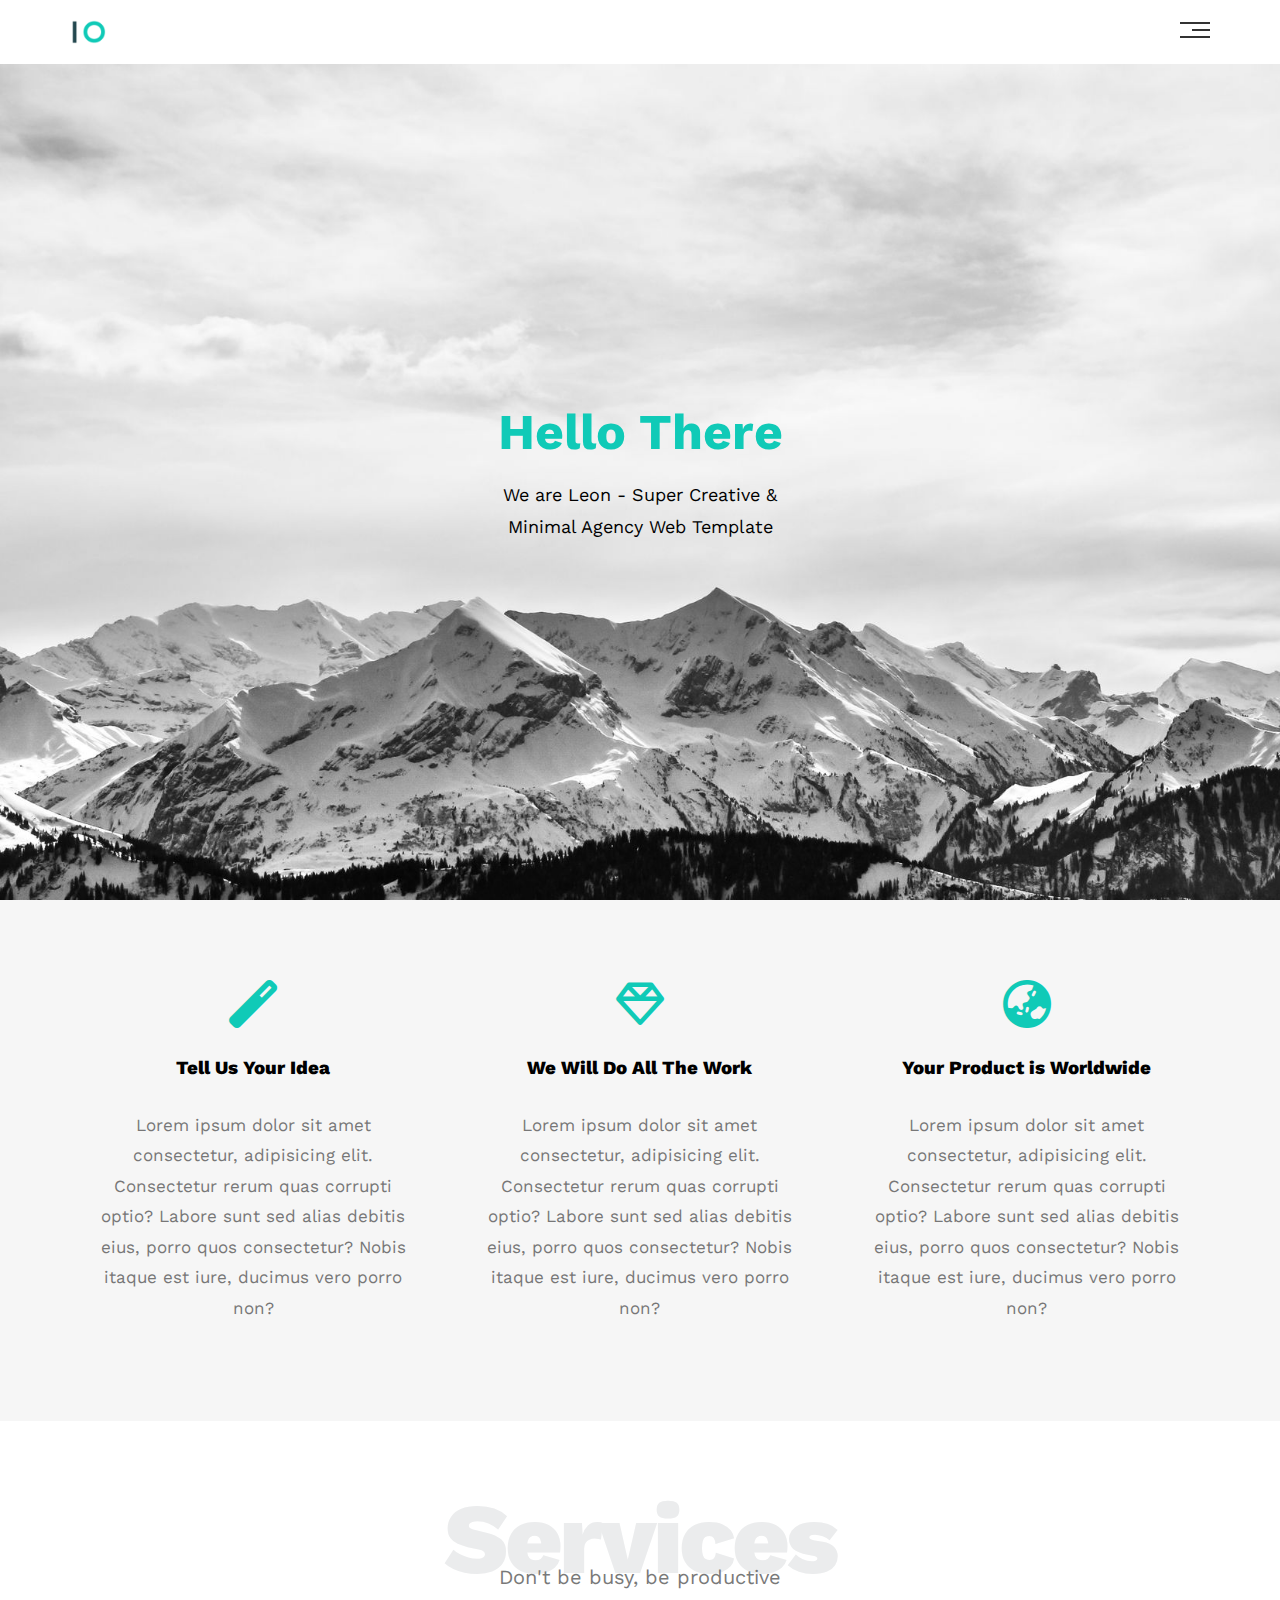
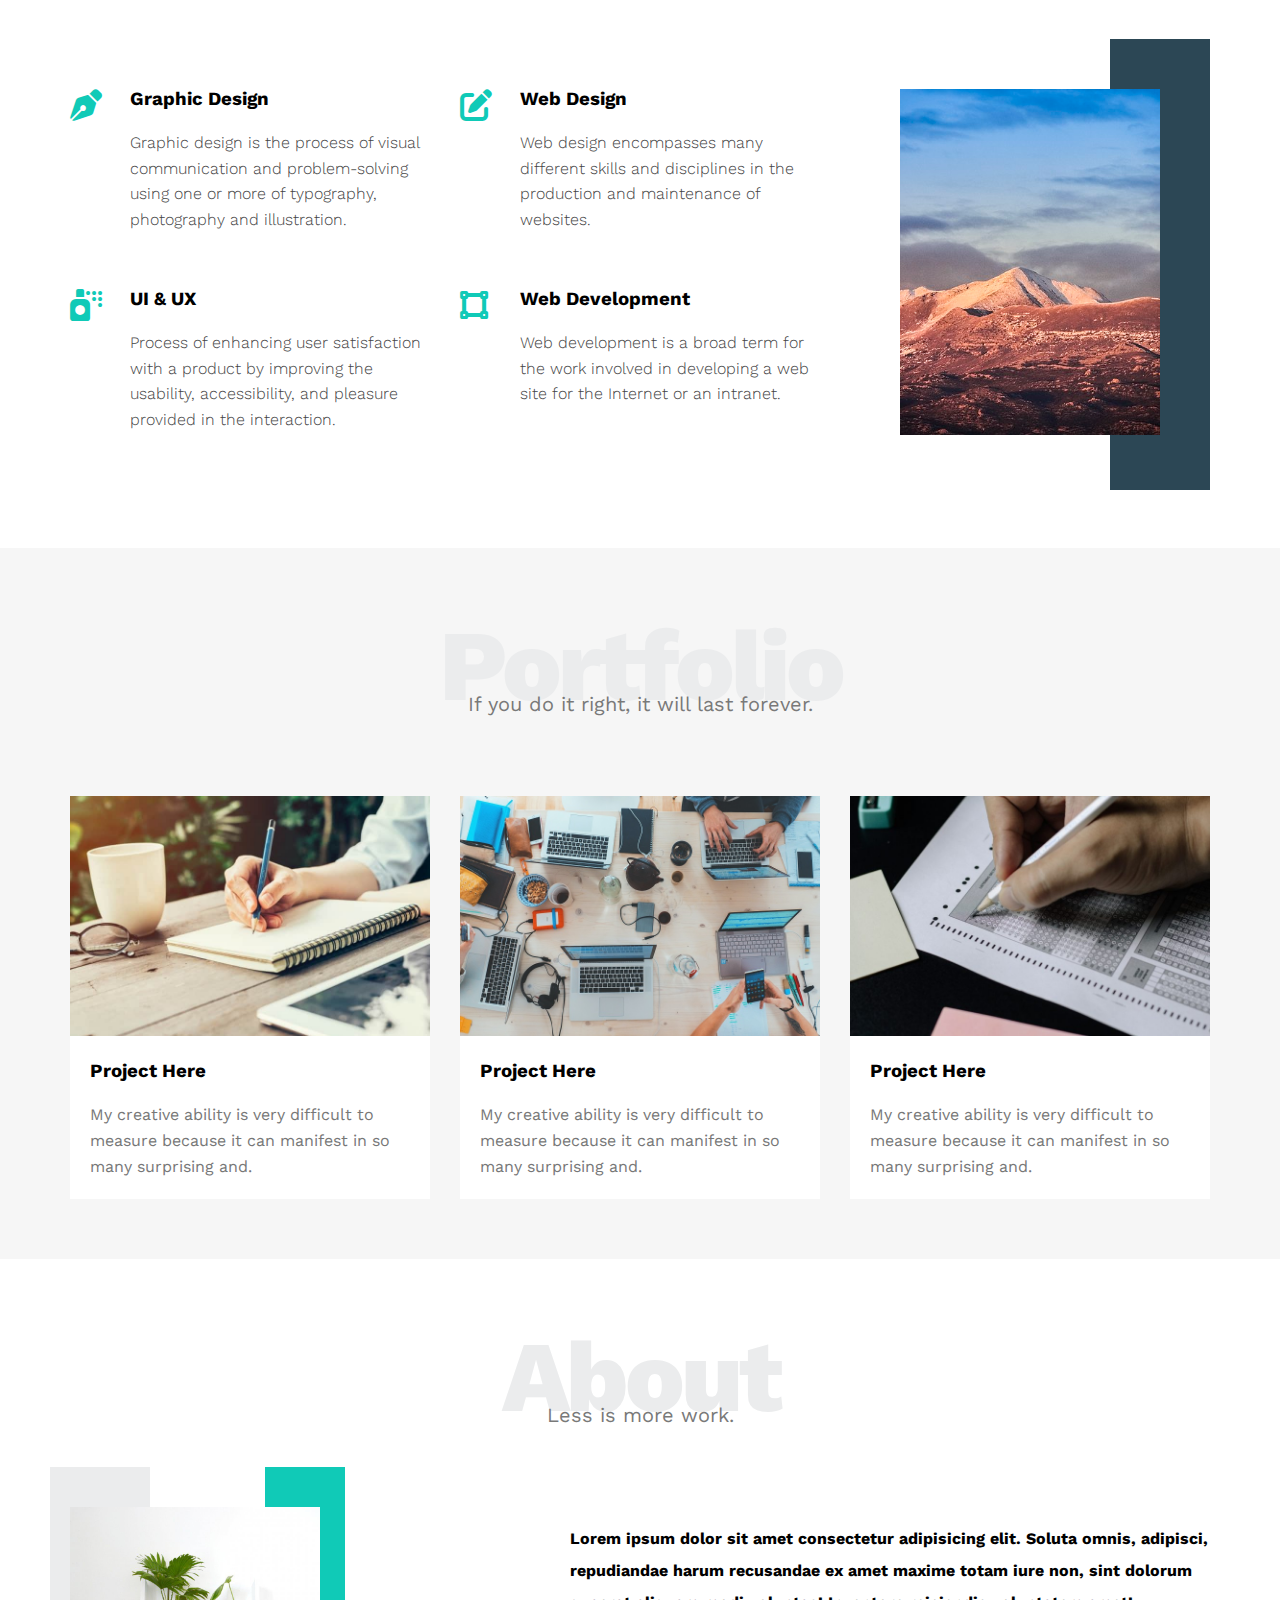
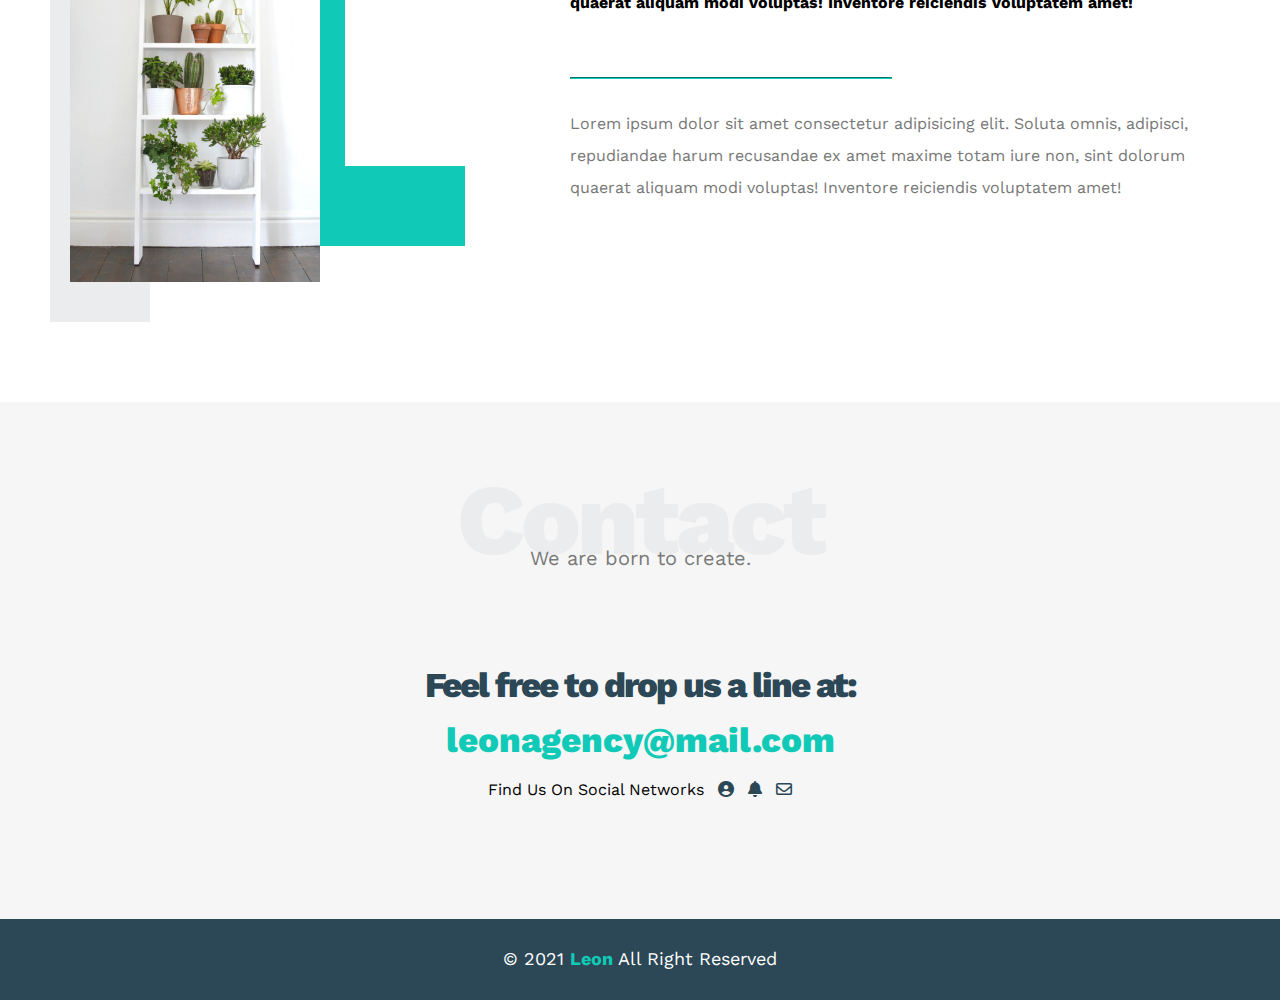
<file: index.html>
<!DOCTYPE html>
<html lang="en">
  <head>
    <meta charset="UTF-8" />
    <meta name="viewport" content="width=device-width, initial-scale=1.0" />
    <link rel="stylesheet" href="css/style.css" />
    <link rel="stylesheet" href="css/normalize.css" />
    <link rel="stylesheet" href="css/all.min.css" />
    <link rel="preconnect" href="https://fonts.gstatic.com" />
    <link
      href="https://fonts.googleapis.com/css2?family=Work+Sans:wght@200;300;400;500;600;700;800&#038;display=swap"
      rel="stylesheet"
    />
    <title>Leon Template One</title>
  </head>
  <body>
    <div class="header">
      <div class="container">
        <img class="logo" src="images/logo.png" alt="none" />
        <div class="links">
          <span class="icon">
            <span></span>
            <span></span>
            <span></span>
          </span>
          <ul>
            <li><a href="#services">Services</a></li>
            <li><a href="#portfolio">Portfolio</a></li>
            <li><a href="#about">About</a></li>
            <li><a href="#contact">Contact</a></li>
          </ul>
        </div>
      </div>
    </div>
    <div class="landing">
      <div class="text-intro">
        <h1>Hello There</h1>
        <p>We are Leon - Super Creative & Minimal Agency Web Template</p>
      </div>
    </div>
    <div class="features">
      <div class="container">
        <div class="feat">
          <i class="fas fa-magic fa-3x"></i>
          <h3>Tell Us Your Idea</h3>
          <p>
            Lorem ipsum dolor sit amet consectetur, adipisicing elit.
            Consectetur rerum quas corrupti optio? Labore sunt sed alias debitis
            eius, porro quos consectetur? Nobis itaque est iure, ducimus vero
            porro non?
          </p>
        </div>
        <div class="feat">
          <i class="far fa-gem fa-3x"></i>
          <h3>We Will Do All The Work</h3>
          <p>
            Lorem ipsum dolor sit amet consectetur, adipisicing elit.
            Consectetur rerum quas corrupti optio? Labore sunt sed alias debitis
            eius, porro quos consectetur? Nobis itaque est iure, ducimus vero
            porro non?
          </p>
        </div>
        <div class="feat">
          <i class="fas fa-globe-asia fa-3x"></i>
          <h3>Your Product is Worldwide</h3>
          <p>
            Lorem ipsum dolor sit amet consectetur, adipisicing elit.
            Consectetur rerum quas corrupti optio? Labore sunt sed alias debitis
            eius, porro quos consectetur? Nobis itaque est iure, ducimus vero
            porro non?
          </p>
        </div>
      </div>
    </div>
    <div class="services" id="services">
      <div class="container">
        <h2 class="special-heading">Services</h2>
        <p>Don't be busy, be productive</p>
        <div class="services-content">
          <div class="col">
            <div class="service">
              <i class="fa-solid fa-pen-nib"></i>
              <div class="text">
                <h3>Graphic Design</h3>
                <p>
                  Graphic design is the process of visual communication and
                  problem-solving using one or more of typography, photography
                  and illustration.
                </p>
              </div>
            </div>
            <div class="service">
              <i class="fa-solid fa-spray-can"></i>
              <div class="text">
                <h3>UI & UX</h3>
                <p>
                  Process of enhancing user satisfaction with a product by
                  improving the usability, accessibility, and pleasure provided
                  in the interaction.
                </p>
              </div>
            </div>
          </div>
          <div class="col">
            <div class="service">
              <i class="fa-solid fa-pen-to-square"></i>
              <div class="text">
                <h3>Web Design</h3>
                <p>
                  Web design encompasses many different skills and disciplines
                  in the production and maintenance of websites.
                </p>
              </div>
            </div>
            <div class="service">
              <i class="fa-solid fa-vector-square"></i>
              <div class="text">
                <h3>Web Development</h3>
                <p>
                  Web development is a broad term for the work involved in
                  developing a web site for the Internet or an intranet.
                </p>
              </div>
            </div>
          </div>
          <div class="col image-column">
            <div class="image">
              <img src="images/services.jpg" alt="none" />
            </div>
          </div>
        </div>
      </div>
    </div>
    <div class="portfolio" id="portfolio">
      <div class="container">
        <h2 class="special-heading">Portfolio</h2>
        <p>If you do it right, it will last forever.</p>
        <div class="portfolio-content">
          <div class="col">
            <img src="images/portfolio-1.jpg" alt="none" />
            <div class="port">
              <h3>Project Here</h3>
              <p>
                My creative ability is very difficult to measure because it can
                manifest in so many surprising and.
              </p>
            </div>
          </div>
          <div class="col">
            <img src="images/portfolio-2.jpg" alt="none" />
            <div class="port">
              <h3>Project Here</h3>
              <p>
                My creative ability is very difficult to measure because it can
                manifest in so many surprising and.
              </p>
            </div>
          </div>
          <div class="col">
            <img src="images/portfolio-3.jpg" alt="none" />
            <div class="port">
              <h3>Project Here</h3>
              <p>
                My creative ability is very difficult to measure because it can
                manifest in so many surprising and.
              </p>
            </div>
          </div>
        </div>
      </div>
    </div>
    <div class="about" id="about">
      <div class="container">
        <h2 class="special-heading">About</h2>
        <p>Less is more work.</p>
        <div class="about-content">
          <div class="image">
            <img src="images/about.jpg" alt="none" />
          </div>
          <div class="para">
            <p>
              Lorem ipsum dolor sit amet consectetur adipisicing elit. Soluta
              omnis, adipisci, repudiandae harum recusandae ex amet maxime totam
              iure non, sint dolorum quaerat aliquam modi voluptas! Inventore
              reiciendis voluptatem amet!
            </p>
            <hr />
            <p>
              Lorem ipsum dolor sit amet consectetur adipisicing elit. Soluta
              omnis, adipisci, repudiandae harum recusandae ex amet maxime totam
              iure non, sint dolorum quaerat aliquam modi voluptas! Inventore
              reiciendis voluptatem amet!
            </p>
          </div>
        </div>
      </div>
    </div>
    <div class="contact" id="contact">
      <div class="container">
        <h2 class="special-heading">Contact</h2>
        <p>We are born to create.</p>
        <div class="contact-content">
          <p class="label">Feel free to drop us a line at:</p>
          <a href="mailto:leonagency@mail.com">leonagency@mail.com</a>
          <div class="social-media">
            <p>Find Us On Social Networks</p>
            <i class="fa-solid fa-circle-user"></i>
            <i class="fa-solid fa-bell"></i>
            <i class="fa-regular fa-envelope"></i>
          </div>
        </div>
      </div>
    </div>
    <div class="footer">
      <div class="container">
        <p>&copy; 2021 <span>Leon</span> All Right Reserved</p>
      </div>
    </div>
  </body>
</html>
</file>
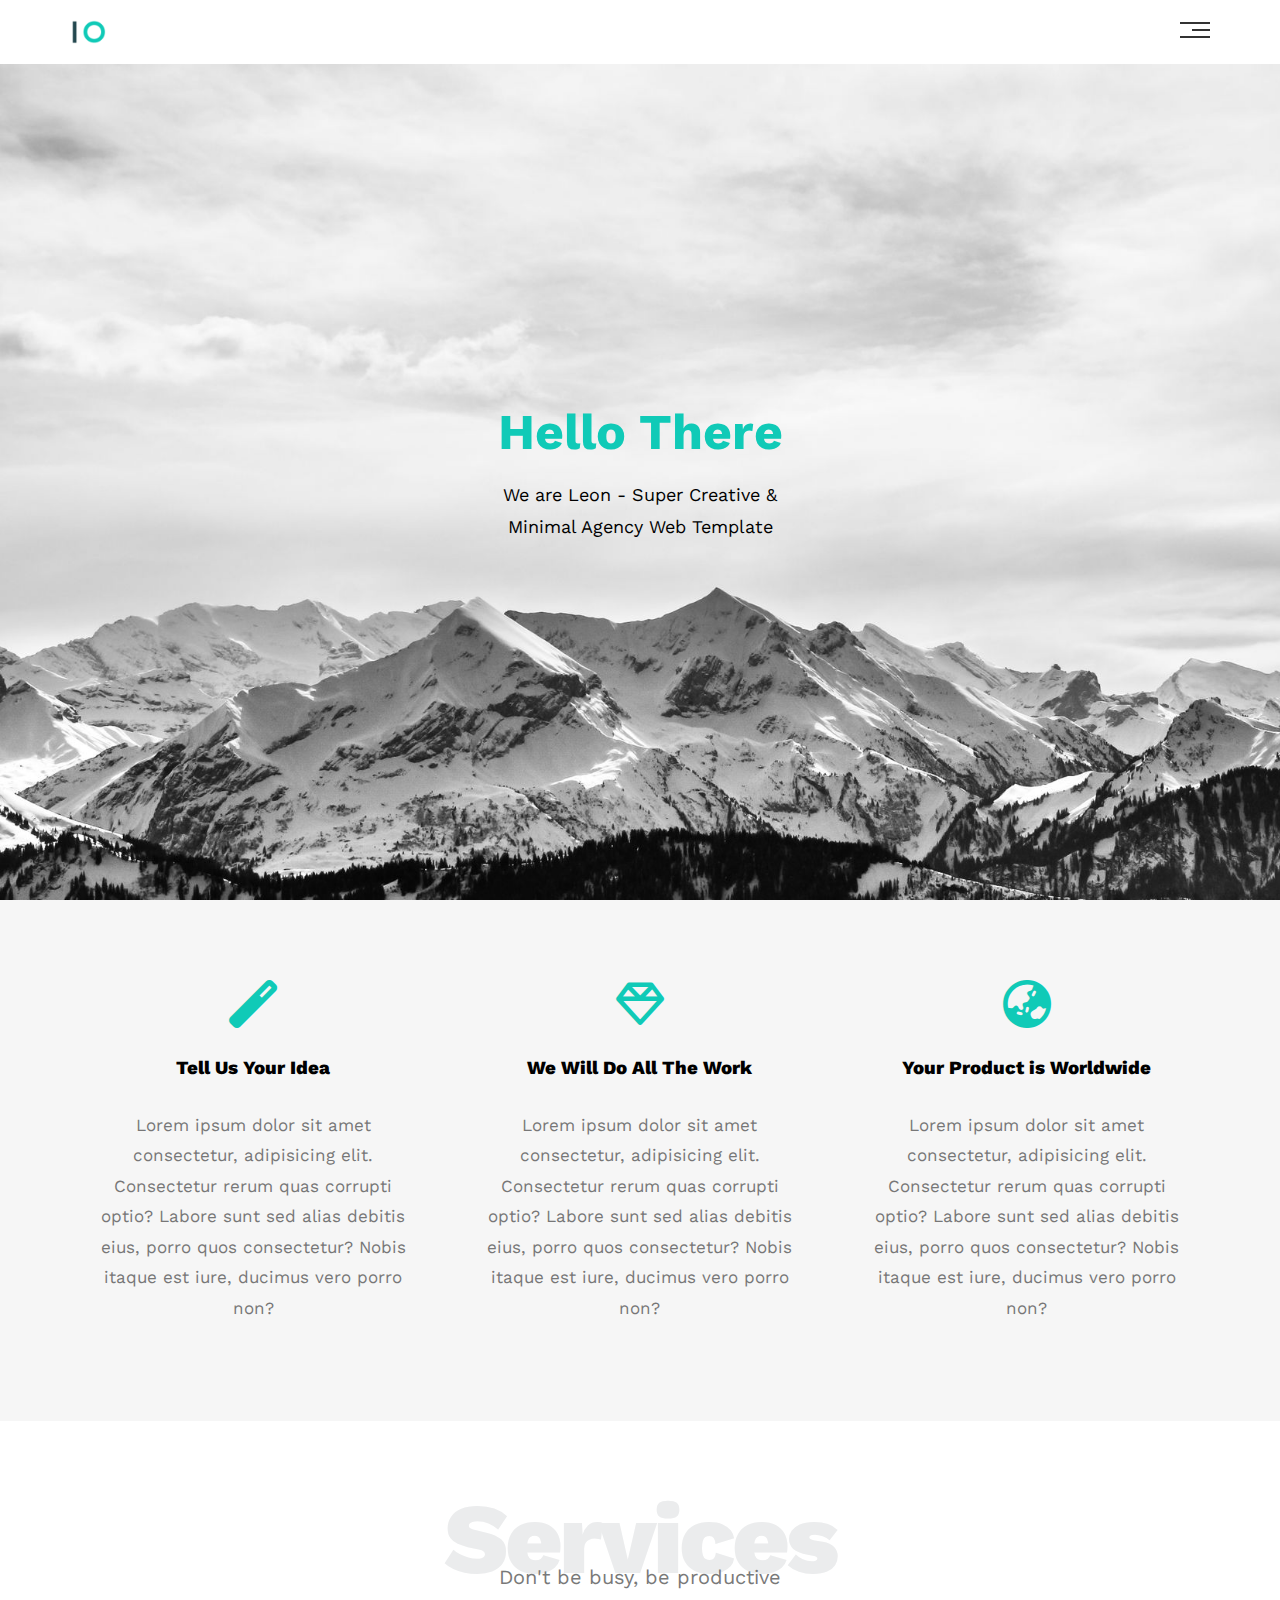
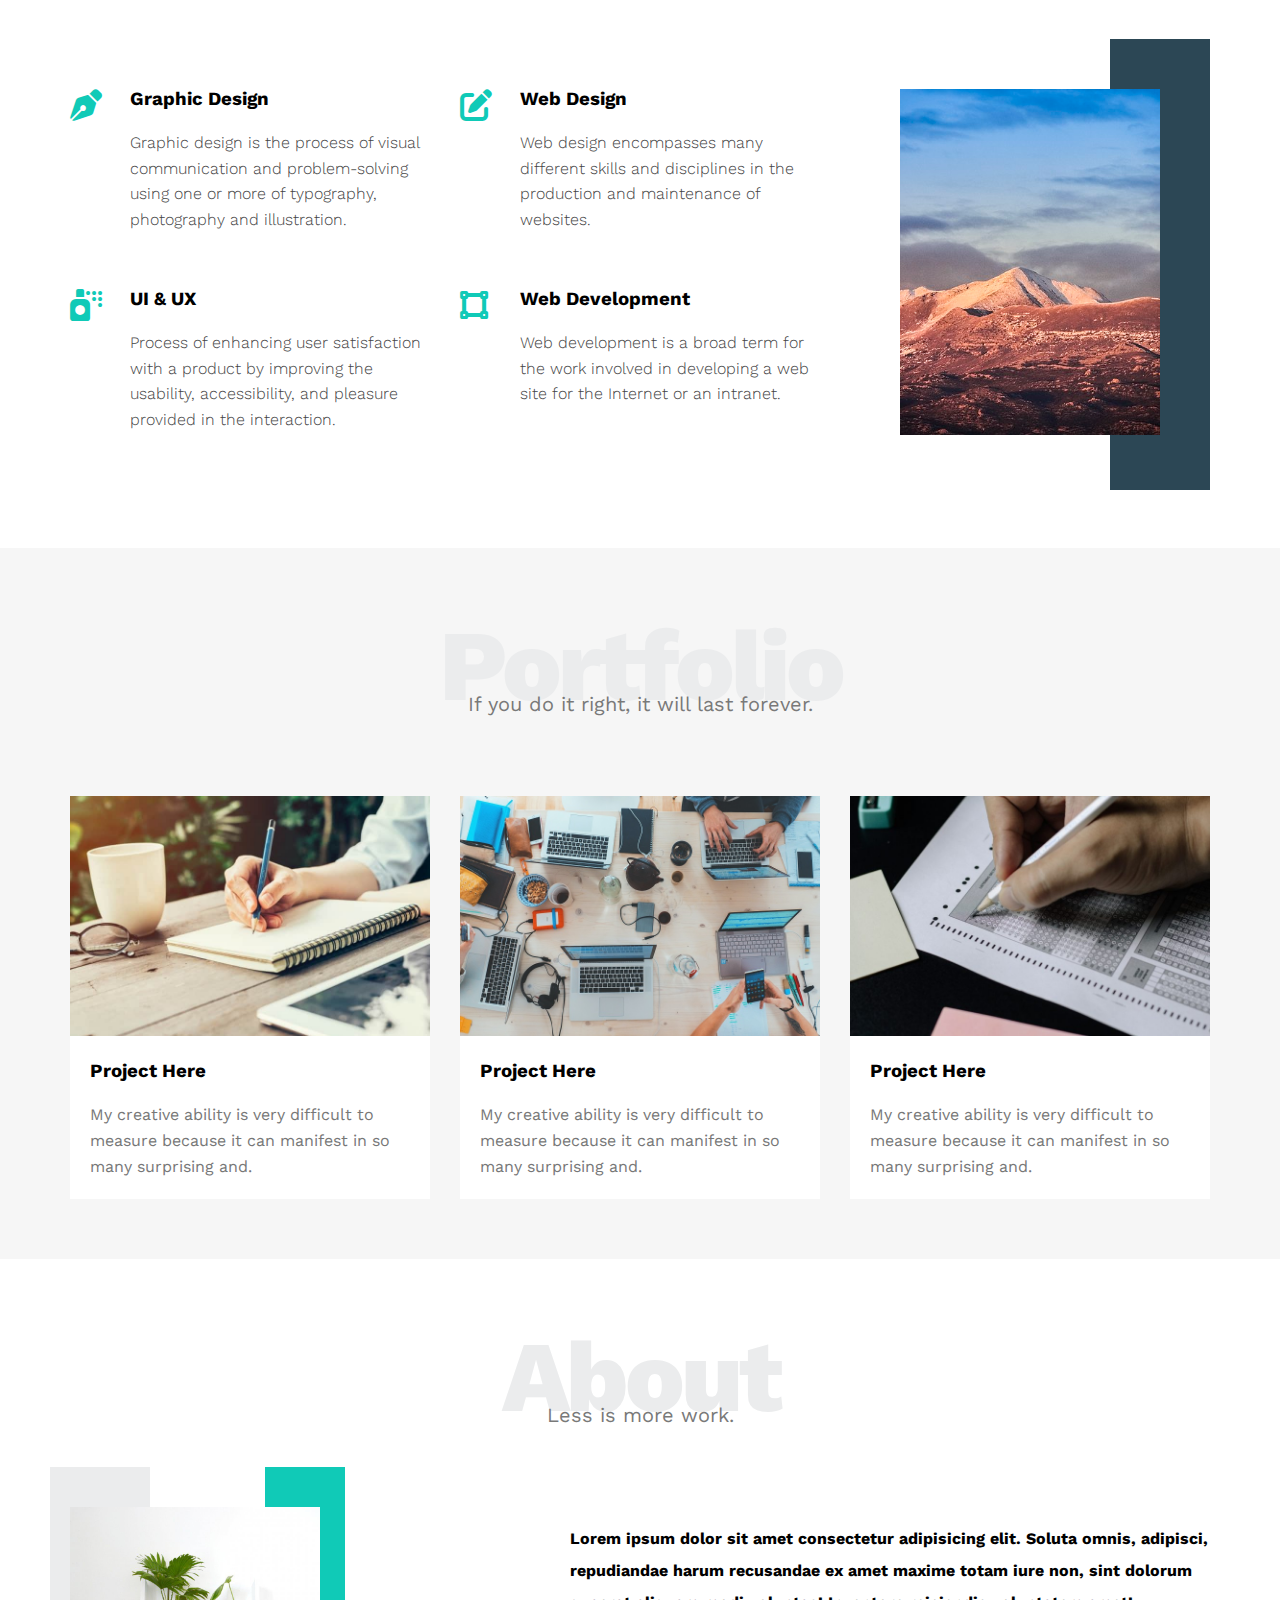
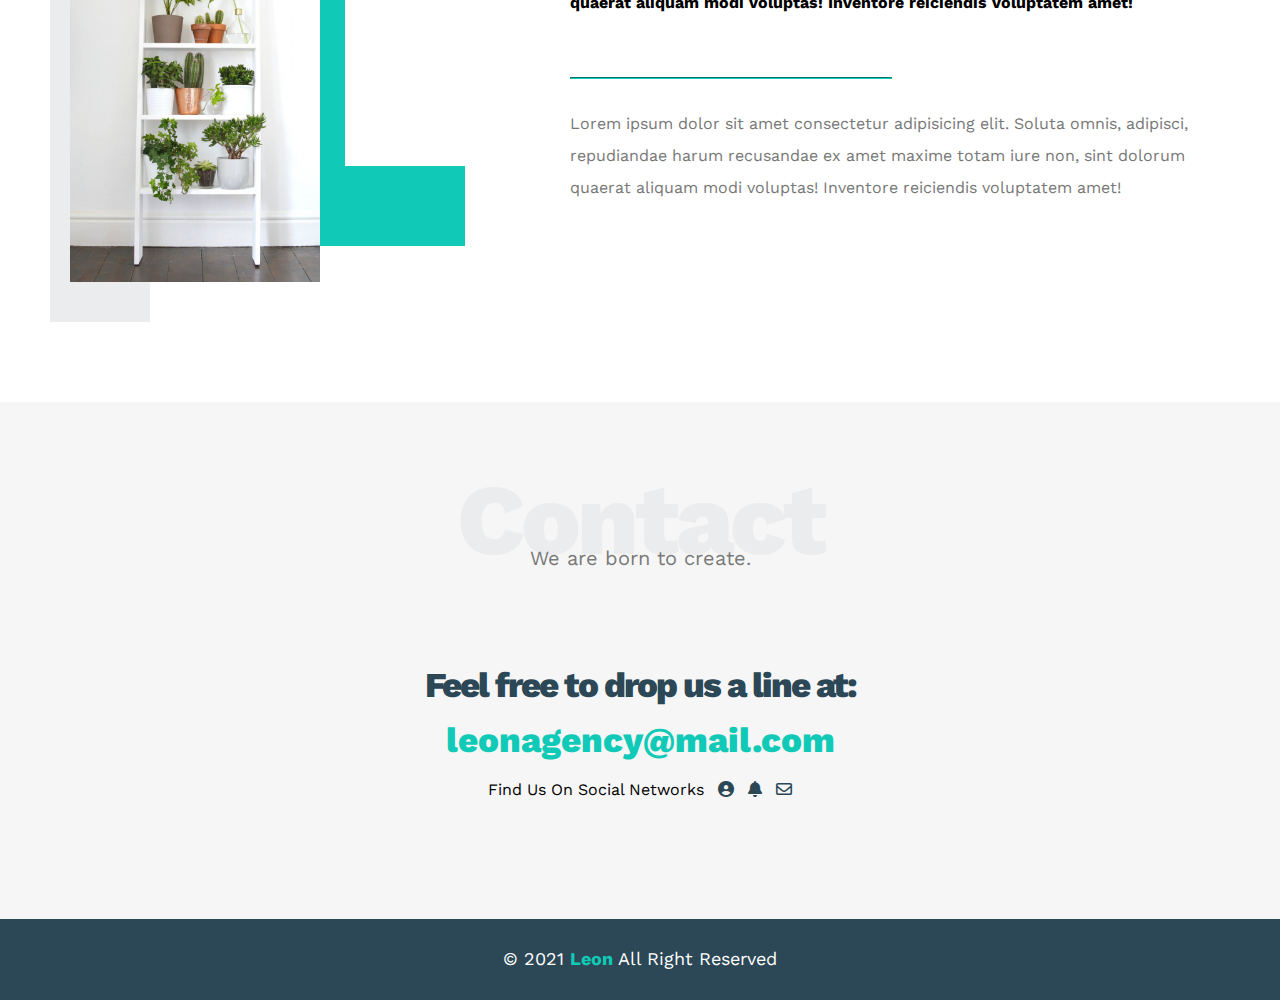
<file: html/index.html>
<!DOCTYPE html>
<html lang="en">
<head>
    <meta charset="UTF-8">
    <meta name="viewport" content="width=device-width, initial-scale=1.0">
    <link rel="stylesheet" href="../css/style.css">
    <link rel="stylesheet" href="../css/normalize.css">
    <link rel="stylesheet" href="../css/all.min.css">
    <link rel="preconnect" href="https://fonts.gstatic.com" />
    <link
      href="https://fonts.googleapis.com/css2?family=Work+Sans:wght@200;300;400;500;600;700;800&#038;display=swap"
      rel="stylesheet"
    />
    <title>Leon Template One</title>
</head>
<body>
    <div class="header">
        <div class="container">
            <img class="logo" src="../images/logo.png" alt="none">
            <div class="links">
                <span class="icon">
                    <span></span>
                    <span></span>
                    <span></span>
                </span>
                <ul>
                    <li><a href="#services">Services</a></li>
                    <li><a href="#portfolio">Portfolio</a></li>
                    <li><a href="#about">About</a></li>
                    <li><a href="#contact">Contact</a></li>
                </ul>
            </div>
        </div>
    </div>
    <div class="landing">
        <div class="text-intro">
            <h1>Hello There</h1>
            <p>We are Leon - Super Creative & Minimal Agency Web Template</p>
        </div>
    </div>
    <div class="features">
        <div class="container">
            <div class="feat">
                <i class="fas fa-magic fa-3x"></i>
                <h3>Tell Us Your Idea</h3>
                <p>Lorem ipsum dolor sit amet consectetur, adipisicing elit. Consectetur rerum quas corrupti optio? Labore sunt sed alias debitis eius, porro quos consectetur? Nobis itaque est iure, ducimus vero porro non?</p>
            </div>
            <div class="feat">
                <i class="far fa-gem fa-3x"></i>
                <h3>We Will Do All The Work</h3>
                <p>Lorem ipsum dolor sit amet consectetur, adipisicing elit. Consectetur rerum quas corrupti optio? Labore sunt sed alias debitis eius, porro quos consectetur? Nobis itaque est iure, ducimus vero porro non?</p>
            </div>
            <div class="feat">
                <i class="fas fa-globe-asia fa-3x"></i>
                <h3>Your Product is Worldwide</h3>
                <p>Lorem ipsum dolor sit amet consectetur, adipisicing elit. Consectetur rerum quas corrupti optio? Labore sunt sed alias debitis eius, porro quos consectetur? Nobis itaque est iure, ducimus vero porro non?</p>
            </div>
        </div>
    </div>
    <div class="services" id="services">
        <div class="container">
            <h2 class="special-heading">Services</h2>
            <p>Don't be busy, be productive</p>
            <div class="services-content">
                <div class="col">
                    <div class="service">
                        <i class="fa-solid fa-pen-nib"></i>
                        <div class="text">
                            <h3>Graphic Design</h3>
                            <p>Graphic design is the process of 
                                visual communication and problem-solving using one or 
                                more of typography, photography and illustration.
                            </p>
                        </div>
                    </div>
                    <div class="service">
                        <i class="fa-solid fa-spray-can"></i>
                        <div class="text">
                            <h3>UI & UX</h3>
                            <p>Process of enhancing user satisfaction with a product by improving the usability, 
                                accessibility, and pleasure provided in the interaction.
                            </p>
                        </div>
                    </div>
                </div>
                <div class="col">
                    <div class="service">
                        <i class="fa-solid fa-pen-to-square"></i>
                        <div class="text">
                            <h3>Web Design</h3>
                            <p>Web design encompasses many different skills and disciplines in the production
                                and maintenance of websites.
                            </p>
                        </div>
                    </div>
                    <div class="service">
                        <i class="fa-solid fa-vector-square"></i>                        
                        <div class="text">
                            <h3>Web Development</h3>
                            <p>Web development is a broad term for the work involved in developing a web 
                                site for the Internet or an intranet.
                            </p>
                        </div>
                    </div>
                </div>
                <div class="col image-column">
                    <div class="image">
                        <img src="../images/services.jpg" alt="none">
                    </div>
                </div>
            </div>
        </div>
    </div>
    <div class="portfolio" id="portfolio">
        <div class="container">
            <h2 class="special-heading">Portfolio</h2>
            <p>If you do it right, it will last forever.</p>
            <div class="portfolio-content">
                <div class="col">
                    <img src="../images/portfolio-1.jpg" alt="none">
                    <div class="port">
                        <h3>Project Here</h3>
                        <p>My creative ability is very difficult to measure because it can manifest in so many surprising and.</p>
                    </div>
                </div>
                <div class="col">
                    <img src="../images/portfolio-2.jpg" alt="none">
                    <div class="port">
                        <h3>Project Here</h3>
                        <p>My creative ability is very difficult to measure because it can manifest in so many surprising and.</p>
                    </div>
                </div>
                <div class="col">
                    <img src="../images/portfolio-3.jpg" alt="none">
                    <div class="port">
                        <h3>Project Here</h3>
                        <p>My creative ability is very difficult to measure because it can manifest in so many surprising and.</p>
                    </div>
                </div>
            </div>
        </div>
    </div>
    <div class="about" id="about">
        <div class="container">
            <h2 class="special-heading">About</h2>
            <p>Less is more work.</p>
            <div class="about-content">
                <div class="image">
                    <img src="../images/about.jpg" alt="none">
                </div>
                <div class="para">
                    <p>
                        Lorem ipsum dolor sit amet consectetur adipisicing elit. Soluta omnis, adipisci, repudiandae harum recusandae ex amet maxime totam iure non, sint dolorum quaerat aliquam modi voluptas! Inventore reiciendis voluptatem amet!
                    </p>
                    <hr>
                    <p>
                        Lorem ipsum dolor sit amet consectetur adipisicing elit. Soluta omnis, adipisci, repudiandae harum recusandae ex amet maxime totam iure non, sint dolorum quaerat aliquam modi voluptas! Inventore reiciendis voluptatem amet!
                    </p>
                </div>
            </div>
        </div>
    </div>
    <div class="contact" id="contact">
        <div class="container">
            <h2 class="special-heading">Contact</h2>
            <p>We are born to create.</p>
            <div class="contact-content">
                <p class="label">Feel free to drop us a line at:</p>
                <a href="mailto:leonagency@mail.com">leonagency@mail.com</a>
                <div class="social-media">
                    <p>Find Us On Social Networks</p>
                    <i class="fa-solid fa-circle-user"></i>
                    <i class="fa-solid fa-bell"></i>
                    <i class="fa-regular fa-envelope"></i>
                </div>
            </div>
        </div>
    </div>
    <div class="footer">
        <div class="container">
            <p>&copy; 2021 <span>Leon</span> All Right Reserved</p>    
        </div>
    </div>
</body>
</html>
</file>
<file: css/style.css>
:root {
  --main-color: #10cab7;
  --secondary-color: #2c4755;
  --section-padding: 60px;
  --section-background: #f6f6f6;
  --main-duration: 0.5s;
}
* {
  -webkit-box-sizing: border-box;
  -moz-box-sizing: border-box;
  box-sizing: border-box;
}
html {
  scroll-behavior: smooth;
}
body {
  font-family: "Work Sans", sans-serif;
}
.container {
  padding-left: 15px;
  padding-right: 15px;
  margin-left: auto;
  margin-right: auto;
}
/* Small */
@media (min-width: 768px) {
  .container {
    width: 750px;
  }
}
/* Medium */
@media (min-width: 992px) {
  .container {
    width: 970px;
  }
}
/* Large */
@media (min-width: 1200px) {
  .container {
    width: 1170px;
  }
}
.special-heading {
  color: #ebeced;
  font-size: 100px;
  font-weight: 800;
  margin: 0;
  letter-spacing: -4px;
  text-align: center;
}
.special-heading + p {
  margin: -30px 0 0;
  font-size: 20px;
  text-align: center;
  color: #797979;
}
@media (max-width: 767px) {
  .special-heading {
    font-size: 60px;
  }
  .special-heading + p {
    margin-top: -20px;
  }
}
.header {
  padding: 20px;
}
.header .container {
  display: flex;
  justify-content: space-between;
  align-items: center;
}
.header .logo {
  width: 60px;
}
.header .links {
  position: relative;
}
.header .links:hover .icon span:nth-child(2) {
  width: 100%;
}
.header .links:hover ul {
  display: block;
}
.header .links ul li a:hover {
  padding-left: 25px;
}
.header .links .icon {
  width: 30px;
  display: flex;
  flex-wrap: wrap;
  justify-content: flex-end;
}
.header .links .icon span {
  background-color: #333;
  margin-bottom: 5px;
  height: 2px;
}
.header .links .icon span:first-child {
  width: 100%;
}
.header .links .icon span:nth-child(2) {
  width: 60%;
  transition: 0.3s;
}
.header .links .icon span:nth-child(3) {
  width: 100%;
}
.header ul {
  list-style: none;
  position: absolute;
  min-width: 200px;
  background-color: #f6f6f6;
  margin: 0;
  padding: 0;
  top: calc(100% + 15px);
  right: 0;
  display: none;
  z-index: 1;
}
.header ul::before {
  content: "";
  border-width: 10px;
  border-style: solid;
  border-color: transparent transparent #f6f6f6 transparent;
  position: absolute;
  right: 5px;
  top: -19px;
}
.header ul li a {
  display: block;
  text-decoration: none;
  padding: 15px;
  color: #333;
  transition: 0.3s;
}
.header ul li:not(:last-child) {
  border-bottom: 1px solid #ddd;
}
.landing {
  background-image: url(../images/landing.jpg);
  background-size: cover;
  height: calc(100vh - 64px);
  position: relative;
}
.landing .text-intro {
  position: absolute;
  left: 50%;
  top: 50%;
  transform: translate(-50%, -50%);
  text-align: center;
  width: 320px;
  max-width: 100%;
}
.landing .text-intro h1 {
  margin: 0;
  font-weight: bold;
  font-size: 50px;
  color: var(--main-color);
}
.landing .text-intro p {
  font-size: 18px;
  line-height: 1.8;
}
.features {
  padding-top: 60px;
  padding-bottom: 60px;
  background-color: #f6f6f6;
}
.features .container {
  display: grid;
  grid-template-columns: repeat(auto-fill, minmax(300px, 1fr));
  grid-gap: 20px;
}
.features .feat {
  text-align: center;
  padding: 20px;
}
.features .feat h3 {
  font-weight: 800;
  margin-top: 30px;
  margin-bottom: 30px;
}
.features .feat i {
  color: var(--main-color);
}
.features .feat p {
  line-height: 1.8;
  color: #777;
  font-size: 17px;
}
.services {
  padding: 60px 0;
}
.services .services-content {
  display: grid;
  grid-template-columns: repeat(auto-fill, minmax(300px, 1fr));
  grid-gap: 30px;
  margin-top: 100px;
}
.services .services-content .col .service {
  display: flex;
  margin-bottom: 40px;
  max-width: 100%;
}
@media (max-width: 767px) {
  .services .services-content .col .service {
    flex-direction: column;
    text-align: center;
    width: 320px;
  }
}
.services .services-content .service i {
  color: var(--main-color);
  flex-basis: 60px;
  font-size: 2em;
}
.services .services-content .service .text {
  flex: 1;
}
.services .services-content .service .text h3 {
  margin: 0;
  margin-bottom: 20px;
}
.services .services-content .service .text p {
  color: #444;
  font-weight: 300;
  line-height: 1.6;
}
.services .services-content .image {
  position: relative;
  text-align: center;
}
.services .services-content .image img {
  width: 260px;
}
.services .services-content .image::before {
  content: "";
  width: 100px;
  height: calc(100% + 100px);
  top: -50px;
  position: absolute;
  background-color: var(--secondary-color);
  z-index: -1;
  right: 0;
}
@media (max-width: 1199px) {
  .image-column {
    display: none;
  }
}
.portfolio {
  background-color: var(--section-background);
  padding: var(--section-padding) 0;
}
.portfolio .portfolio-content {
  display: grid;
  grid-template-columns: repeat(auto-fill, minmax(300px, 1fr));
  grid-gap: 30px;
  margin-top: 80px;
}
.portfolio .portfolio-content img {
  max-width: 100%;
}
.portfolio .portfolio-content .col {
  background-color: white;
}
.portfolio .portfolio-content .port {
  padding: 20px;
}
.portfolio .portfolio-content .port h3 {
  margin: 0;
  margin-bottom: 20px;
}
.portfolio .portfolio-content .port p {
  margin: 0;
  color: #777;
  font-weight: 400;
  line-height: 1.6;
}
@media (max-width: 767px) {
  .portfolio .portfolio-content .port {
    text-align: center;
  }
}
.about {
  padding: var(--section-padding) 0;
}
.about .about-content {
  display: flex;
  justify-content: space-between;
  flex-wrap: wrap;
  margin-top: 80px;
}
.about .about-content .image {
  width: 250px;
  height: 375px;
  margin-bottom: 60px;
  position: relative;
}
.about .about-content .image img {
  max-width: 100%;
}
.about .about-content .image::before {
  content: "";
  position: absolute;
  width: 100px;
  height: calc(100% + 80px);
  background-color: #ebeced;
  top: -40px;
  left: -20px;
  z-index: -1;
}
.about .about-content .image::after {
  content: "";
  position: absolute;
  width: 120px;
  height: 299px;
  border-left: 80px solid var(--main-color);
  border-bottom: 80px solid var(--main-color);
  top: -40px;
  right: -145px;
  z-index: -1;
}
.about .about-content .para {
  flex-basis: calc(100% - 500px);
}
.about .about-content .para p:first-child {
  font-weight: bold;
  line-height: 2;
  margin-bottom: 50px;
}
.about .about-content .para hr {
  width: 50%;
  border-color: var(--main-color);
  display: inline-block;
}
.about .about-content .para p:last-child {
  line-height: 2;
  color: #777;
}
@media (max-width: 991px) {
  .about .about-content {
    flex-direction: column;
    text-align: center;
  }
  .about .about-content .image {
    margin: 0 auto 60px;
  }
  .about .about-content .image::after,
  .about .about-content .image::before {
    display: none;
  }
}
.contact {
  padding: var(--section-padding) 0;
  background-color: var(--section-background);
}
.contact .contact-content {
  padding: 60px 0;
  text-align: center;
}
.contact .contact-content .label {
  font-size: 35px;
  font-weight: 800;
  color: var(--secondary-color);
  letter-spacing: -2px;
  margin-bottom: 15px;
}
.contact .contact-content a {
  display: block;
  font-size: 35px;
  font-weight: 800;
  color: var(--main-color);
  text-decoration: none;
}
.contact .contact-content .social-media {
  display: flex;
  justify-content: center;
  margin-top: 20px;
  font-size: 16px;
}
.contact .contact-content .social-media p {
  margin: 0 7px;
}
.contact .contact-content .social-media i {
  margin: 0 7px;
  color: var(--secondary-color);
}
@media (max-width: 767px) {
  .contact .contact-content .label,
  .contact .contact-content a {
    font-size: 25px;
  }
  .contact .contact-content .social-media {
    font-size: 12px;
  }
}
.footer {
  padding: 30px 10px;
  background-color: var(--secondary-color);
}
.footer .container {
  text-align: center;
  color: white;
  font-size: 18px;
}
.footer .container p {
  margin: 0;
}
.footer span {
  font-weight: bold;
  color: var(--main-color);
}
</file>
